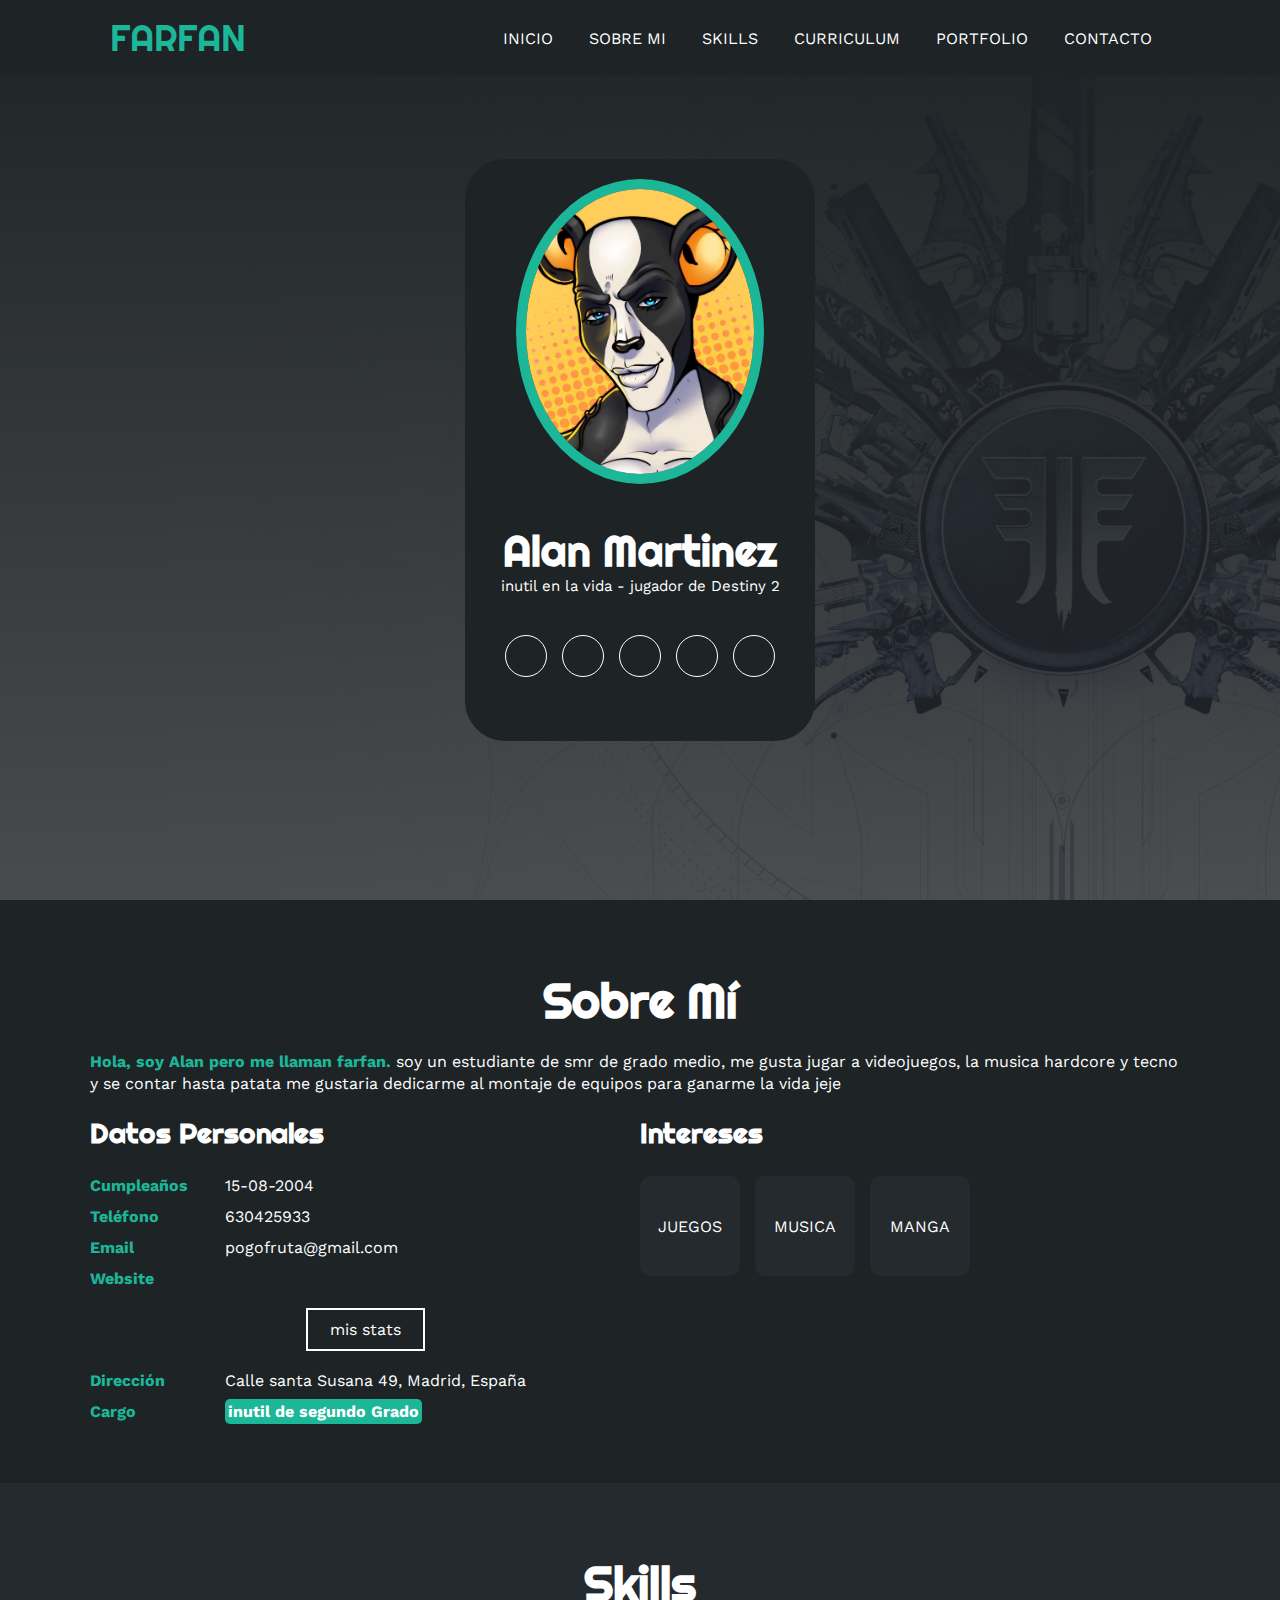
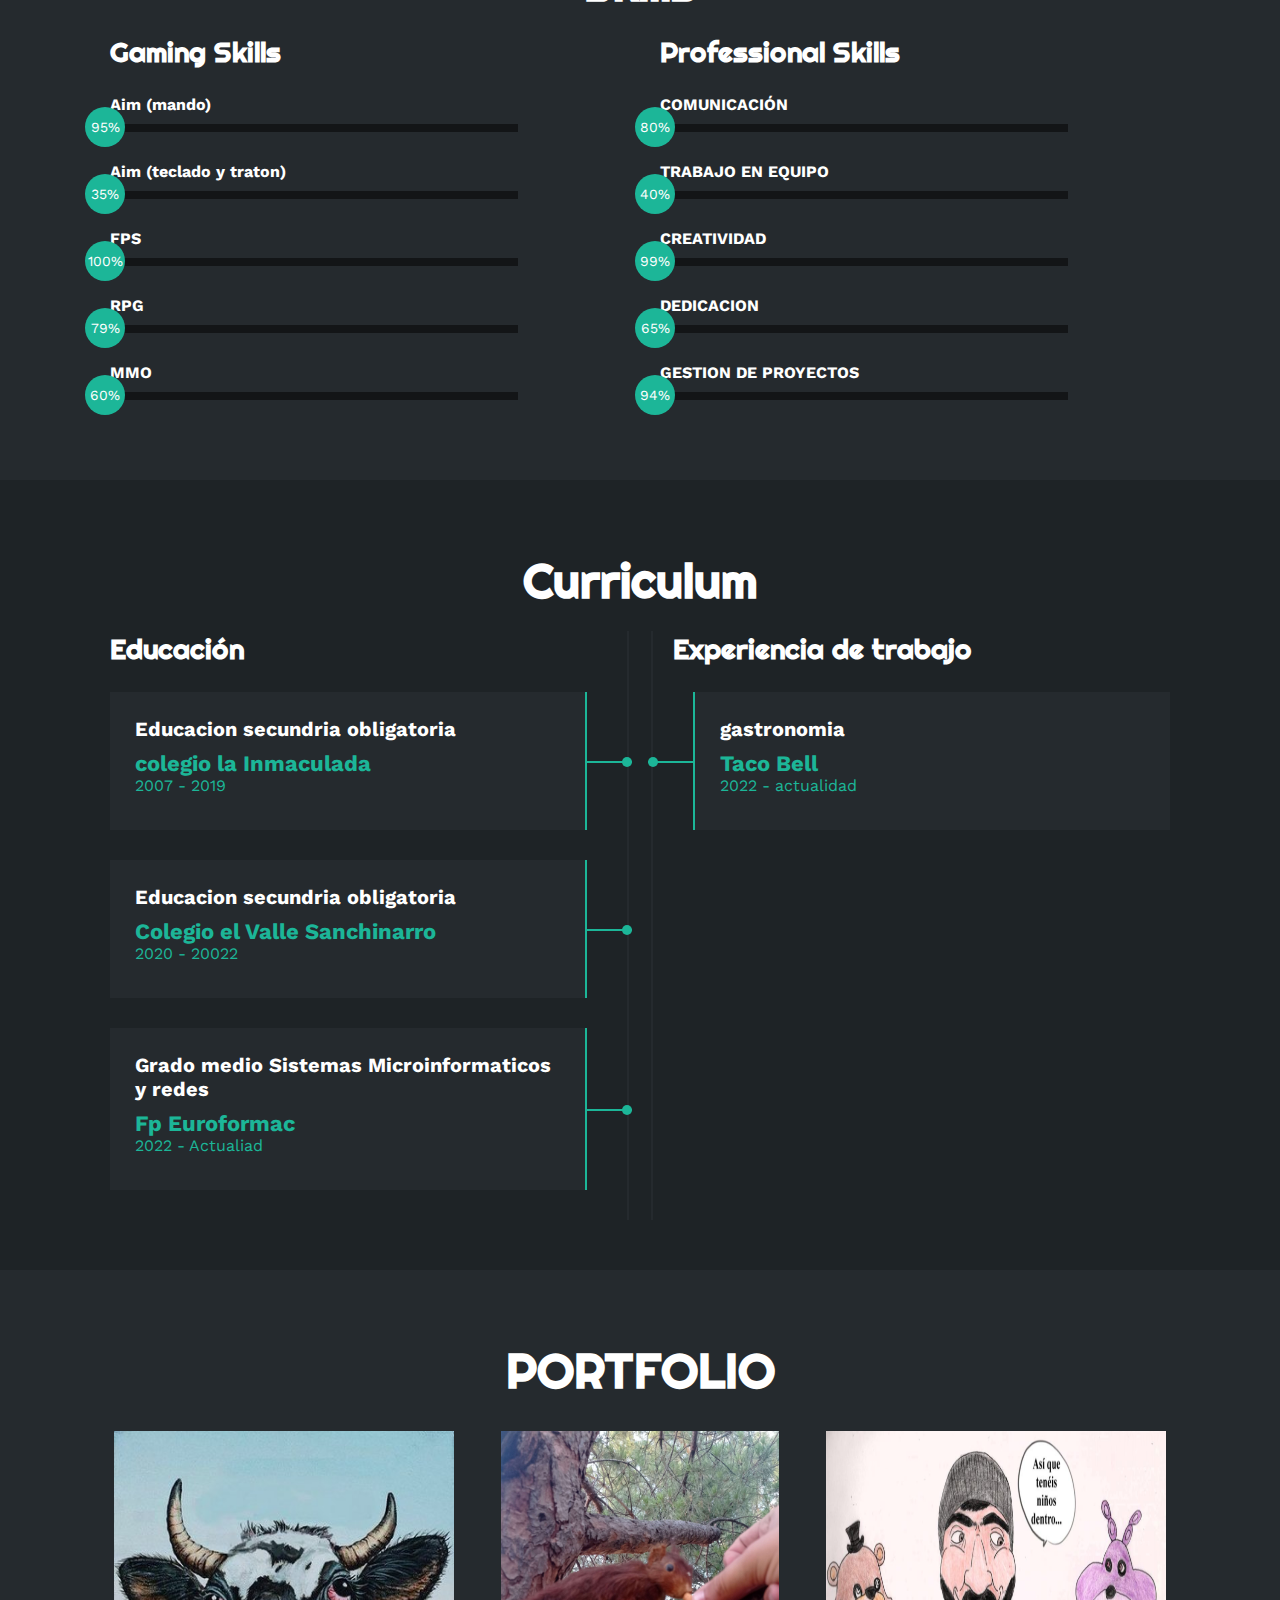
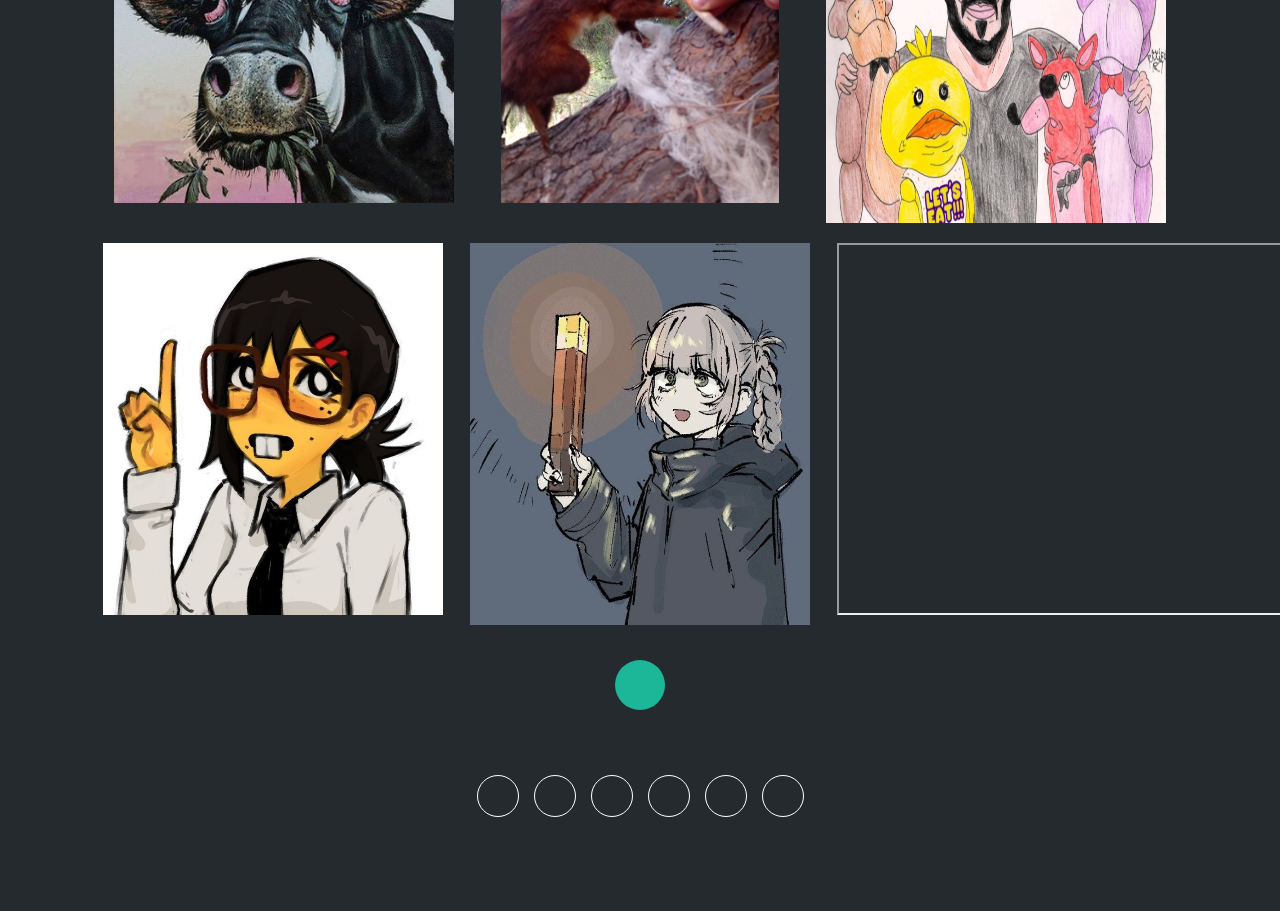
<file: index.html>
<!DOCTYPE html>
<html lang="es">
<head>
    <meta charset="UTF-8">
    <meta http-equiv="X-UA-Compatible" content="IE=edge">
    <meta name="viewport" content="width=device-width, initial-scale=1.0">
    <link rel="stylesheet" href="https://cdnjs.cloudflare.com/ajax/libs/font-awesome/6.1.2/css/all.min.css" integrity="sha512-1sCRPdkRXhBV2PBLUdRb4tMg1w2YPf37qatUFeS7zlBy7jJI8Lf4VHwWfZZfpXtYSLy85pkm9GaYVYMfw5BC1A==" crossorigin="anonymous" referrerpolicy="no-referrer" />
    <title>Portfolio</title>
    <link rel="stylesheet" href="estilo.css">
</head>
<body>
    <!-- MENU ENCABEZADO -->
    <div class="contenedor-header">
        <header>
            <div class="logo">
                <a href="#">FARFAN</a>
            </div>
            <nav id="nav">
                <ul>
                    <li><a href="#inicio" onclick="seleccionar()">INICIO</a></li>
                    <li><a href="#sobremi" onclick="seleccionar()">SOBRE MI</a></li>
                    <li><a href="#skills" onclick="seleccionar()">SKILLS</a></li>
                    <li><a href="#curriculum" onclick="seleccionar()">CURRICULUM</a></li>
                    <li><a href="#portfolio" onclick="seleccionar()">PORTFOLIO</a></li>
                    <li><a href="#contacto" onclick="seleccionar()">CONTACTO</a></li>
                </ul>
            </nav>
            <div class="nav-responsive" onclick="mostrarOcultarMenu()">
                <i class="fa-solid fa-bars"></i>
            </div>
        </header>
    </div>

    <!-- SECCION INICIO -->
    <section id="inicio" class="inicio">
        <div class="contenido-banner">
            <div class="contenedor-img">
                <img src="img/hero.png" alt="">
            </div>
            <h1>Alan Martinez</h1>
            <h2>inutil en la vida - jugador de Destiny 2</h2>
            <div class="redes">
                <a href="https://twitter.com/Bungie"><i class="fa-brands fa-twitter"></i></a>
             <a href="https://www.instagram.com/kfc.es/"><i class="fa-brands fa-instagram"></i></a>
             <a href="https://discord.gg/destiny2lfg"><i class="fa-brands fa-discord"></i></a>
             <a href="https://steamcommunity.com/profiles/76561199093041981"><i class="fa-brands fa-steam"></i></a>
             <a href="https://open.spotify.com/playlist/1LOBUvAUvyNWkK4zSQvBiu"><i class="fa-brands fa-spotify"></i></a>
            </div>
        </div>
    </section>


    <!-- SECCION SOBRE MI -->
    <section id="sobremi" class="sobremi">
        <div class="contenido-seccion">
            <h2>Sobre Mí</h2>
            <p><span>Hola, soy Alan pero me llaman farfan.</span> soy un estudiante de smr de grado medio, me gusta jugar a videojuegos, la musica hardcore y tecno y se contar hasta patata
                 me gustaria dedicarme al montaje de equipos para ganarme la vida jeje</p>

            <div class="fila">
                <!-- datos personales -->
                <div class="col">
                    <h3>Datos Personales</h3>
                    <ul>
                        <li>
                            <strong>Cumpleaños</strong>
                            15-08-2004
                        </li>
                        <li>
                            <strong>Teléfono</strong>
                            630425933
                        </li>
                        <li>
                            <strong>Email</strong>
                            pogofruta@gmail.com
                        </li>
                        <li>
                            <strong>Website</strong>

                            <button>
                             mis stats <a href=https://destinytracker.com/destiny-2/profile/bungie/4611686018498929610/overview><i class="fa-solid fa-gamepad"></i></a>
                            </button>
                            
                        </li>
                        <li>
                            <strong>Dirección</strong>
                            Calle santa Susana 49, Madrid, España
                        </li>
                        <li>
                            <strong>Cargo</strong>
                            <span>inutil de segundo Grado</span>
                        </li>
                    </ul>
                </div>

                <!-- intereses -->
                <div class="col">
                    <h3>Intereses</h3>
                    <div class="contenedor-intereses">
                        <div class="interes">
                           <a href="https://store.steampowered.com/app/1085660/Destiny_2/"><i class="fa-solid fa-gamepad"></i></a>
                            <span>JUEGOS</span>
                        </div>
                        <div class="interes">
                            <a href="https://open.spotify.com/intl-es/track/6JrEuedx7i7S2ukaojo7ni?si=a6109522ee9243af"><i class="fa-solid fa-headphones"></i></a> 
                            <span>MUSICA</span>
                        </div>
                        <div class="interes">
                            <a href="https://visortmo.com/library/manga/9240/jojos-bizarre-adventure-part-4-diamond-is-unbreakable"><i class="fa-solid fa-book"></i></a>
                            <span>MANGA</span>
                        </div>
                    </div>
                </div>
            </div>
        </div>
    </section>

    <!-- SECCION SKILLS -->
    <section class="skills" id="skills">
        <div class="contenido-seccion">
            <h2>Skills</h2>
            <div class="fila">
                <!-- Technical Skill -->
                <div class="col">
                    <h3>Gaming Skills</h3>
                    <div class="skill">
                        <span>Aim (mando)</span>
                        <div class="barra-skill">
                            <div class="progreso">
                                <span>95%</span>
                            </div>
                        </div>
                    </div>
                    <div class="skill">
                        <span>Aim (teclado y traton)</span>
                        <div class="barra-skill">
                            <div class="progreso">
                                <span>35%</span>
                            </div>
                        </div>
                    </div>
                    <div class="skill">
                        <span>FPS</span>
                        <div class="barra-skill">
                            <div class="progreso">
                                <span>100%</span>
                            </div>
                        </div>
                    </div>
                    <div class="skill">
                        <span>RPG</span>
                        <div class="barra-skill">
                            <div class="progreso">
                                <span>79%</span>
                            </div>
                        </div>
                    </div>
                    <div class="skill">
                        <span>MMO</span>
                        <div class="barra-skill">
                            <div class="progreso">
                                <span>60%</span>
                            </div>
                        </div>
                    </div>
                </div>
                <!-- Professional Skills -->
                <div class="col">
                    <h3>Professional Skills</h3>
                    <div class="skill">
                        <span>COMUNICACIÓN</span>
                        <div class="barra-skill">
                            <div class="progreso">
                                <span>80%</span>
                            </div>
                        </div>
                    </div>
                    <div class="skill">
                        <span>TRABAJO EN EQUIPO</span>
                        <div class="barra-skill">
                            <div class="progreso">
                                <span>40%</span>
                            </div>
                        </div>
                    </div>
                    <div class="skill">
                        <span>CREATIVIDAD</span>
                        <div class="barra-skill">
                            <div class="progreso">
                                <span>99%</span>
                            </div>
                        </div>
                    </div>
                    <div class="skill">
                        <span>DEDICACION</span>
                        <div class="barra-skill">
                            <div class="progreso">
                                <span>65%</span>
                            </div>
                        </div>
                    </div>
                    <div class="skill">
                        <span>GESTION DE PROYECTOS</span>
                        <div class="barra-skill">
                            <div class="progreso">
                                <span>94%</span>
                            </div>
                        </div>
                    </div>
                </div>
            </div>
        </div>
    </section>

    <!-- SECCION CURRICULUM -->
    <section id="curriculum" class="curriculum">
        <div class="contenido-seccion">
            <h2>Curriculum</h2>
            <div class="fila">
                <div class="col izquierda">
                    <h3>Educación</h3>
                    <div class="item izq">
                        <h4>Educacion secundria obligatoria</h4>
                        <span class="casa">colegio la Inmaculada</span>
                        <span class="fecha">2007 - 2019</span>
                        <div class="conectori">
                            <div class="circuloi"></div>
                        </div>
                    </div>
                    <div class="item izq">
                        <h4>Educacion secundria obligatoria</h4>
                        <span class="casa">Colegio el Valle Sanchinarro</span>
                        <span class="fecha">2020 - 20022</span>
                        <div class="conectori">
                            <div class="circuloi"></div>
                        </div>
                    </div>
                    <div class="item izq">
                        <h4>Grado medio Sistemas Microinformaticos y redes</h4>
                        <span class="casa">Fp Euroformac</span>
                        <span class="fecha">2022 - Actualiad</span>
                        <div class="conectori">
                            <div class="circuloi"></div>
                        </div>
                    </div>
                </div>

                <div class="col derecha">
                    <h3>Experiencia de trabajo</h3>
                    <div class="item der">
                        <h4>gastronomia</h4>
                        <span class="casa">Taco Bell</span>
                        <span class="fecha">2022 - actualidad</span>
                        <div class="conectord">
                            <div class="circulod"></div>
                        </div>
                    </div>
                    </div>
                </div>
            </div>
        </div>
    </section>

    <!-- SECCION PORTFOLIO -->
    <section id="portfolio" class="portfolio">
        <div class="contenido-seccion">
            <h2>PORTFOLIO</h2>
            <div class="galeria">
                <div class="proyecto">
                    <img width="560" height="372" src="img/p1.png" alt="">
                    <nav>
                        <a href="index2.html"><i class="far fa-envelope fa-2x"></i></a>
                    </nav>
                    <div class="overlay">
                        <h3>Tremenda Vaca</h3>
                        <p>comeido yerba</p>
                    </div>
                </div>
                <div class="proyecto">
                    <img width="560" height="372" src="img/p2.png" alt="">
                    <div class="overlay">
                        <h3>Silvano</h3>
                        <p>la ardilla porrera</p>
                    </div>
                </div>
                <div class="proyecto">
                    <img width="4460" height="392" src="img/p3.png" alt="">
                    <div class="overlay">
                        <h3>NO PUEDE SER TOWN</h3>
                        <p>ESO ES FUNABLE</p>
                    </div>
                </div>
                <div class="proyecto">
                    <img width="560" height="372" src="img/p4.png" alt="">
                    <div class="overlay">
                        <h3>DE HECHO</h3>
                        <p>kobeni es el persoanje mas roto de CSM </p>
                    </div>
                </div>
                <div class="proyecto">
                    <img width="569" height="382" src="img/p6.png" alt="">
                    <div class="overlay">
                        <h3>dibujo gracioso</h3>
                        <p>buena Waifu</p>
                    </div>
                </div>
                <div class="proyecto">
                    <iframe width="560" height="372" src="https://www.youtube.com/embed/WPAYHhVkmXA"></iframe>
                    </div>
                </div>
            </div>
        </div>
    </section>
    <footer>
        <a href="#inicio" class="arriba">
            <i class="fa-solid fa-angles-up"></i>
        </a>
        <div class="redes">
            <a href="#"><i class="fa-brands fa-linkedin-in"></i></a>
            <a href="#"><i class="fa-brands fa-twitter"></i></a>
            <a href="#"><i class="fa-brands fa-instagram"></i></a>
            <a href="#"><i class="fa-brands fa-discord"></i></a>
            <a href="#"><i class="fa-brands fa-steam"></i></a>
            <a href="#"><i class="fa-solid fa-headset"></i></a>
        </div>
    </footer>

    <script src="script.js"></script>
</body>
</html>
</file>
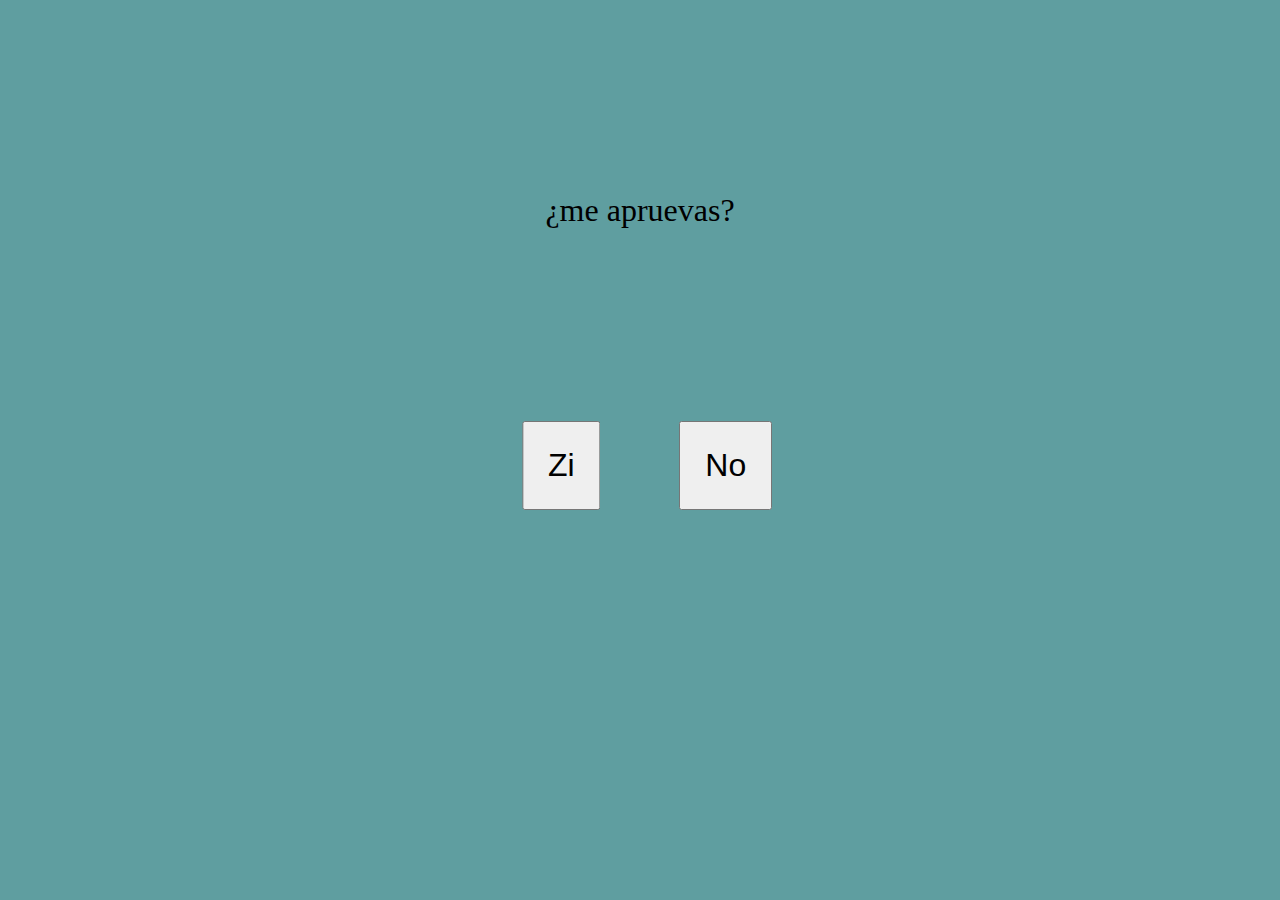
<file: index3.html>
<!DOCTYPE html>
<html lang="es">
<head>
    <meta charset="UTF-8">
    <meta http-equiv="X-UA-Compatible" content="IE=edge">
    <meta name="viewport" content="width=device-width, initial-scale=1.0">
    <title>Aprovasion</title>
    <link rel="stylesheet" href="estilo2.css">
</head>
<body>

    <div class="contenedor">
        <p>¿me apruevas?</p>
        <button id="yesBtn">Zi</button>
        <button id="noBtn">No</button>
    </div>
    <script src="index.js"></script>

</body>
</html>
</file>
<file: estilo.css>
@import url('https://fonts.googleapis.com/css2?family=Righteous&family=Work+Sans:wght@100;300;400;600;800&display=swap');
*{
    box-sizing: border-box;
    font-family: 'Work Sans';
    margin: 0;
    padding: 0;
}
html{
    /* me permite deslizar cuando hago clic en los links del menu */
    scroll-behavior: smooth;
}
/* MENU */
.contenedor-header{
    background: #1e2326;
    position: fixed;
    width: 100%;
    top: 0;
    left: 0;
    z-index: 99;
}
.contenedor-header header{
    max-width: 1100px;
    margin: auto;
    display: flex;
    justify-content: space-between;
    align-items: center;
    padding: 15px 20px;
}
.contenedor-header header .logo a{
    font-family: 'Righteous';
    font-size: 36px;
    color: #1CB698;
    text-decoration: none;
}
.contenedor-header header ul{
    display: flex;
    list-style: none;
}
.contenedor-header header nav ul li a{
    text-align: none;
    color: #fff;
    margin: 0 15px;
    padding: 3px;
    transition: .5s;
    text-decoration: none;
}
.contenedor-header header nav ul li a:hover{
    color: #1CB698;
}
.nav-responsive{
    background-color: #1CB698;
    color:#fff;
    padding: 5px 10px;
    border-radius: 5px;
    cursor: pointer;
    display: none;
}
/* SECCION I N I C I O */
.inicio{
    background: linear-gradient(to top, rgba(30,35,38,.8), rgba(30,35,38,1)),
    url(img/fondo.jpg);
    background-size: cover;
    height: 100vh;
    color: #fff;
    display: flex;
    align-items: center;
}
.inicio .contenido-banner{
    padding: 20px;
    background-color: #1e2326;
    max-width: 350px;
    margin: auto;
    text-align: center;
    border-radius: 40px;
}
.inicio .contenido-banner img{
    margin-top: 40px;
    border: 10px solid #1CB698;
    display: block;
    width: 80%;
    margin: auto;
    border-radius: 100%;
}
.inicio .contenido-banner h1{
    margin-top: 40px;
    font-size: 42px;
    font-family: 'Righteous';
}
.inicio .contenido-banner h2{
    font-size: 15px;
    font-weight: normal;
}
.inicio .contenido-banner .redes a{
    color: #fff;
    display: inline-block;
    text-decoration: none;
    border: 1px solid #fff;
    border-radius: 100%;
    width: 42px;
    height: 42px;
    line-height: 42px;
    margin: 40px 5px;
    font-size: 20px;
    transition: .3s;
}
.inicio .contenido-banner .redes a:hover{
    background-color: #1CB698;
}
.sobremi{
    background-color: #1e2326;
    color: #fff;
    padding: 50px 20px;
}
.sobremi .contenido-seccion{
    max-width: 1100px;
    margin: auto;
}
.sobremi h2{
    font-size: 48px;
    font-family: 'Righteous';
    text-align: center;
    padding: 20px 0;

}
.sobremi .contenido-seccion p{
    font: 18px;
    line-height: 22px;
    margin-bottom: 20px;
}
.sobremi .contenido-seccion p span{
    color: #1CB698;
    font-weight: bold;
}
.sobremi .fila{
    display: flex;
}
.sobremi .fila .col
{
    width: 50%;
}
.sobremi .fila .col h3{
    font-size: 28px;
    font-family: 'Righteous';
    margin-bottom: 25px;
}
.sobremi .fila .col ul{
    list-style: none;
}
.sobremi .fila .col ul li{
    margin: 12px 0;
}
.sobremi .fila .col ul li strong{
    display: inline-block;
    color: #1CB698;
    width: 130px;
}
.sobremi .fila .col ul li span{
    background-color: #1CB698;
    padding: 3px;
    font-weight: bold;
    border-radius: 5px;
}
.sobremi .fila .col .contenedor-intereses{
    display: flex;
    flex-wrap: wrap;
}
.sobremi .fila .col .contenedor-intereses .interes{
    width: 100px;
    height: 100px;
    background-color: #252A2E;
    border-radius: 10px;
    margin: 0 15px 15px 0;
    display: flex;
    flex-direction: column;
    align-items: center;
    justify-content: center;
    transition: .3s;
}.sobremi .fila .col .contenedor-intereses .interes:hover{
    background-color: #1CB698;
}
.sobremi .fila .col .contenedor-intereses .interes i{
    font-size: 30px;
    margin-bottom: 10px;
}
.sobremi button{
    cursor: pointer;
    background-color: transparent;
    border: 2px solid #fff;
    width: fit-content;
    display: block;
    margin: 20px auto;
    padding: 10px 22px;
    font-size: 16px;
    color: #fff;
    position: relative;
    z-index: 10;
}
.sobremi button .overlay{
    position: absolute;
    top: 0;
    left: 0;
    width: 0;
    height: 100%;
    background-color: #1CB698;
    z-index: -1;
    transition: 1s;
}
.sobremi button:hover .overlay{
    width: 100%;
}
/* SECCION S K I L L S */
.skills{
    background-color: #252A2E;
    color: #fff;
    padding: 50px 20px;
}
.skills .contenido-seccion{
    max-width: 1100px;
    margin: auto;
}
.skills h2{
    font-size: 48px;
    font-family: 'Righteous';
    text-align: center;
    padding: 20px 0;

}
.skills .fila{
    display: flex;
}
.skills .fila .col{
    width: 50%;
    padding: 0 20px;
}
.skills .fila .col h3{
    font-size: 28px;
    font-family: 'Righteous';
    margin-bottom: 25px;
}
.skills .skill > span{
    font-weight: bold;
    display: block;
    margin-bottom: 10px;
}
.skills .skill .barra-skill{
    height: 8px;
    width: 80%;
    background-color: #131517;
    position: relative;
    margin-bottom: 30px;
}
.skills .skill .progreso{
    background-color: #1CB698;
    position: absolute;
    top: 0;
    left: 0;
    height: 8px;
}
.skills .skill .barra-skill span{
    position: absolute;
    height: 40px;
    width: 40px;
    background-color: #1CB698;
    border-radius: 50px;
    line-height: 40px;
    text-align: center;
    top: -17px;
    right: -15px;
    font-size: 14px;
}
/* Estas clases se agregaran dinamicamente mediante javascript */
.skills .skill .javascript{
    width: 0%;
    animation: 2s javascript forwards;
}
@keyframes javascript {
    0%{width: 0%;}
    100%{width: 75%;}
}

.skills .skill .htmlcss{
    width: 0%;
    animation: 2s htmlcss forwards;
}
@keyframes htmlcss {
    0%{width: 0%;}
    100%{width: 89%;}
}

.skills .skill .photoshop{
    width: 0%;
    animation: 2s photoshop forwards;
}
@keyframes photoshop {
    0%{width: 0%;}
    100%{width: 95%;}
}

.skills .skill .wordpress{
    width: 0%;
    animation: 2s wordpress forwards;
}
@keyframes wordpress {
    0%{width: 0%;}
    100%{width: 81%;}
}

.skills .skill .drupal{
    width: 0%;
    animation: 2s drupal forwards;
}
@keyframes drupal {
    0%{width: 0%;}
    100%{width: 55%;}
}

.skills .skill .comunicacion{
    width: 0%;
    animation: 2s comunicacion forwards;
}
@keyframes comunicacion {
    0%{width: 0%;}
    100%{width: 80%;}
}

.skills .skill .trabajo{
    width: 0%;
    animation: 2s trabajo forwards;
}
@keyframes trabajo {
    0%{width: 0%;}
    100%{width: 70%;}
}

.skills .skill .creatividad{
    width: 0%;
    animation: 2s creatividad forwards;
}
@keyframes creatividad {
    0%{width: 0%;}
    100%{width: 99%;}
}

.skills .skill .dedicacion{
    width: 0%;
    animation: 2s dedicacion forwards;
}
@keyframes dedicacion {
    0%{width: 0%;}
    100%{width: 65%;}
}

.skills .skill .proyect{
    width: 0%;
    animation: 2s proyect forwards;
}
@keyframes proyect {
    0%{width: 0%;}
    100%{width: 94%;}
}
/* SECCION CURRICULUM */
.curriculum{
    background-color: #1e2326;
    color: #fff;
    padding: 50px 20px;
}
.curriculum .contenido-seccion{
    max-width: 1100px;
    margin: auto;
}
.curriculum h2{
    font-size: 48px;
    font-family: 'Righteous';
    text-align: center;
    padding: 20px 0;

}
.curriculum .fila{
    display: flex;
    justify-content: space-between;
}
.curriculum .fila .col{
    width: 49%;
    padding: 0 20px;
}
.curriculum .fila .col h3{
    font-size: 28px;
    font-family: 'Righteous';
    margin-bottom: 25px;
}
.curriculum .fila .izquierda{
    border-right: 2px solid #252A2E;
}
.curriculum .fila .derecha{
    border-left: 2px solid #252A2E;
}
.curriculum .fila .item{
    padding: 25px;
    margin-bottom: 30px;
    background-color: #252A2E;
    position: relative;
}
.curriculum .fila .item h4{
    font-size: 20px;
    margin-bottom: 10px;
}
.curriculum .fila .item .casa{
    color: #1CB698;
    font-size: 22px;
    font-weight: bold;
    display: block;
}
.curriculum .fila .item .fecha{
    display: block;
    color: #1CB698;
    margin-bottom: 10px;
}
.curriculum .fila .item p{
    line-height: 24px;
}
.curriculum .fila .izq{
    border-right: 2px solid #1CB698;
    margin-right: 20px;
}
.curriculum .fila .der{
    border-left: 2px solid #1CB698;
    margin-left: 20px;
}
.curriculum .fila .item .conectori{
    height: 2px;
    background-color: #1CB698;
    width: 47px;
    position: absolute;
    top: 50%;
    right: -47px;
    z-index: 5;
}
.curriculum .fila .item .conectori .circuloi{
    display: block;
    height: 10px;
    width: 10px;
    border-radius: 50%;
    background-color: #1CB698;
    float: right;
    position: relative;
    bottom: 4px;
}
.curriculum .fila .item .conectord{
    height: 2px;
    background-color: #1CB698;
    width: 47px;
    position: absolute;
    top: 50%;
    left: -47px;
    z-index: 5;
}
.curriculum .fila .item .conectord .circulod{
    display: block;
    height: 10px;
    width: 10px;
    border-radius: 50%;
    background-color: #1CB698;
    float: left;
    position: relative;
    bottom: 4px;
}
/* SECCION PORTFOLIO */
.portfolio{
    background-color: #252A2E;
    color: #fff;
    padding: 50px 20px;
}
.portfolio .contenido-seccion{
    max-width: 1100px;
    margin: auto;
}
.portfolio h2{
    font-size: 48px;
    font-family: 'Righteous';
    text-align: center;
    padding: 20px 0;
}
.portfolio .galeria{
    display: flex;
    flex-wrap: wrap;
    justify-content: space-around;
}
.portfolio .galeria .proyecto{
    position: relative;
    max-width: 340px;
    height: fit-content;
    margin: 10px;
    cursor: pointer;
}
.portfolio .galeria .proyecto img{
    width: 100%;
    display: block;
}
.portfolio .galeria .proyecto .overlay{
    position: absolute;
    top: 0;
    width: 100%;
    height: 100%;
    text-align: center;
    background: linear-gradient(rgba(28,182,152,.8), rgba(28,182,152,.8));
    display: flex;
    flex-direction: column;
    justify-content: center;
    transition: 1s;
    font-size: 18px;
    letter-spacing: 3px;
    opacity: 0;
}
.portfolio .galeria .proyecto .overlay h3{
    margin-bottom: 20px;
    transition: 1s;
}
.portfolio .galeria .proyecto .overlay:hover{
    opacity: 1;
}
.portfolio .galeria .proyecto .overlay:hover h3{
    margin-bottom: 0px;
}
/* SECCION CONTACTO */
.contacto{
    background-image: url(img/contact_bg.png);
    background-color: #1e2326;
    color: #fff;
    padding: 50px 0;
}
.contacto .contenido-seccion{
    max-width: 1100px;
    margin: auto;
}
.contacto h2{
    font-size: 48px;
    font-family: 'Righteous';
    text-align: center;
    padding: 20px 0;
}
.contacto .fila{
    display: flex;
}
.contacto .col{
    width: 50%;
    padding: 10px;
    position: relative;
}
.contacto .col input, .contacto .col textarea{
    display: block;
    width: 100%;
    padding: 18px;
    border: none;
    margin-bottom: 20px;
    background-color: #252A2E;
    color: #fff;
    font-size: 18px;
}
.contacto button{
    cursor: pointer;
    background-color: transparent;
    border: 2px solid #fff;
    width: fit-content;
    display: block;
    margin: 20px auto;
    padding: 10px 22px;
    font-size: 16px;
    color: #fff;
    position: relative;
    z-index: 10;
}
.contacto button .overlay{
    position: absolute;
    top: 0;
    left: 0;
    width: 0;
    height: 100%;
    background-color: #1CB698;
    z-index: -1;
    transition: 1s;
}
.contacto button:hover .overlay{
    width: 100%;
}
.contacto .col img{
    width: 100%;
}
.contacto .col .info{
    position: absolute;
    top: 40%;
    background-color: #252A2E;
    padding: 20px;
    left: 50%;
    transform: translate(-50%, -50%);
}
.contacto .col .info ul{
    list-style: none;
}
.contacto .col .info ul li{
    margin-bottom: 20px;
}
.contacto .col .info ul li i{
    color: #1CB698;
    display: inline-block;
    margin-right: 20px;
}
footer{
    background-color: #252A2E;
    color: #fff;
    padding: 50px 0 30px 0;
    text-align: center;
    position: relative;
    width: 100%;
}
footer .redes{
    margin-bottom: 20px;
}
footer .redes a{
    color: #fff;
    display: inline-block;
    text-decoration: none;
    border: 1px solid #fff;
    border-radius: 100%;
    width: 42px;
    height: 42px;
    line-height: 42px;
    margin: 40px 5px;
    font-size: 20px;
    transition: .3s;
}
footer .arriba{
    display: block;
    width: 50px;
    height: 50px;
    background-color: #1CB698;
    color: #fff;
    position: absolute;
    left: 50%;
    transform: translateX(-50%);
    top: -25px;
    border-radius: 50%;
    line-height: 50px;
    font-size: 18px;
}
/* SECCION RESPONSIVE */
@media screen and (max-width:980px){
    nav{
        display: none;
    }
    .nav-responsive{
        display: block;
    }
    nav.responsive{
        display: block;
        position: absolute;
        right: 0;
        top: 75px;
        background-color: #252A2E;
        width: 180px;
    }
    nav.responsive ul{
        display: block !important;
    }
    nav.responsive ul li{
        border-bottom: 1px solid #fff;
        padding: 10px 0;
    }
}
@media screen and (max-width:700px){
    .sobremi .fila{
        display: block;
    }
    .sobremi .fila .col{
        width: fit-content;
    }

    .skills .fila{
        display: block;
    }
    .skills .fila .col{
        width: 100%;
    }
    .skills .fila .col .barra-skill{
        width: 100%;
    }

    .curriculum .fila{
        display: block;
    }
    .curriculum .fila .col{
        width: 90%;
    }
    .curriculum .fila .derecha{
        margin-left: 20px;
    }

    .portfolio .galeria{
        display: block;
        width: 100%;
    }
    .portfolio .galeria .proyecto{
        max-width: 100%;
    }
    .portfolio .galeria .proyecto img{
        width: 100%;
    }
    .contacto .fila{
        display: block;
    }
    .contacto .fila .col{
        width: 100%;
    }
}
</file>
<file: estilo2.css>
*{
    margin: 0;
}

.contenedor{
    background: cadetblue;
    width: 100vw;
    height: 100vh;
    text-align: center;
}

p{
    font-size: xx-large;
    padding: 15%;
}

button{
    font-size: xx-large;
    padding: 0.75em;
}

#yesBtn{
    transform: translate(-100%,0);
}

#noBtn{
    position: absolute;
}
</file>
